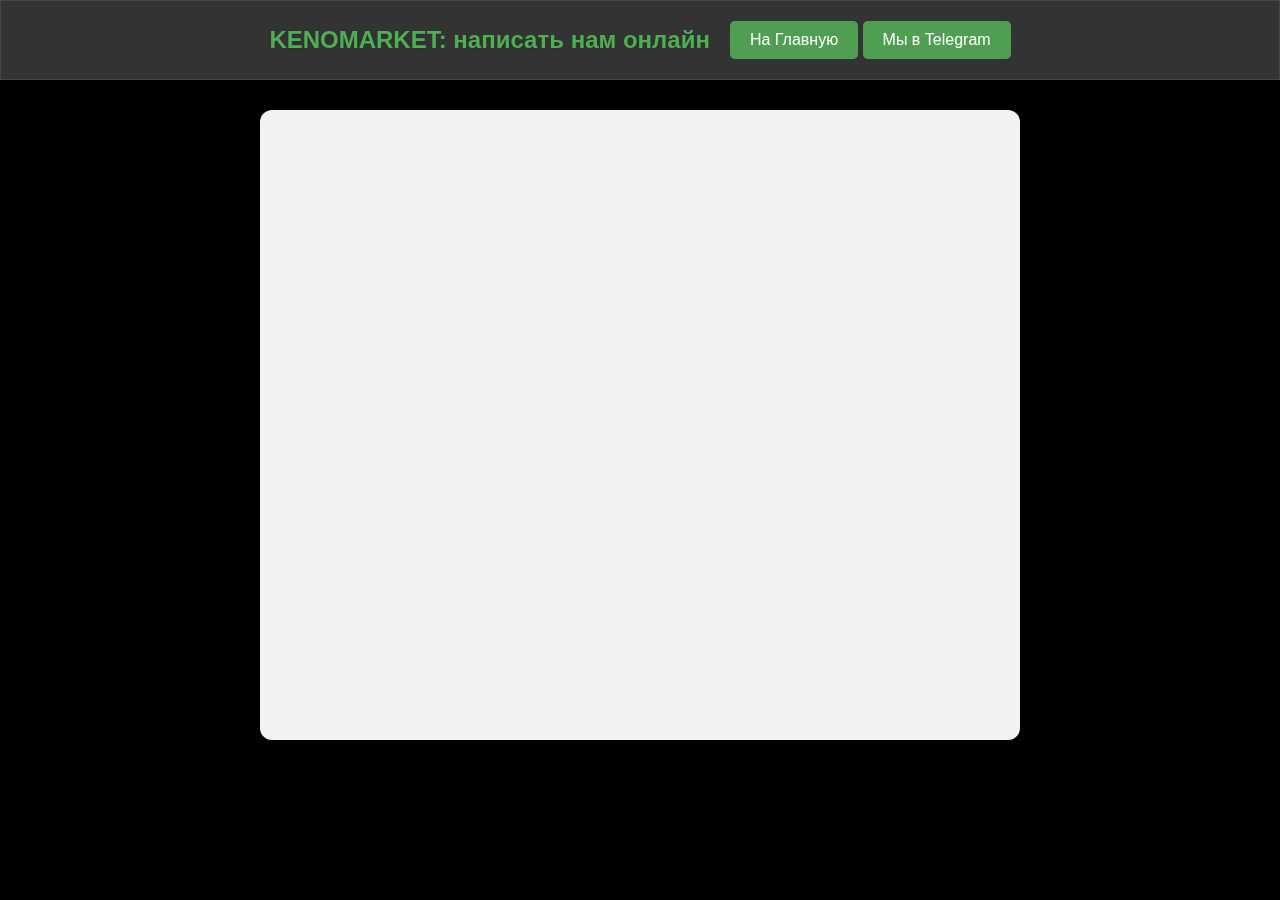
<file: contact/index.html>
<!DOCTYPE html>
<html lang="ru">
<head>
    <meta charset="UTF-8">
    <meta name="viewport" content="width=device-width, initial-scale=1.0">
    <title>KENOMARKET - Написать нам онлайн</title>
    <style>
        * {
            margin: 0;
            padding: 0;
            box-sizing: border-box;
        }
        
        body {
            font-family: Arial, sans-serif;
            background-image: url('https://kenomarket.w10.site/-5202164822886709653_120.jpg');
            background-size: cover;
            background-position: center center;
            background-repeat: no-repeat;
            background-attachment: fixed;
            background-color: #000000;
            min-height: 100vh;
            display: flex;
            flex-direction: column;
        }
        
        .header {
            background-color: rgba(255, 255, 255, 0.2);
            backdrop-filter: blur(10px);
            -webkit-backdrop-filter: blur(10px);
            border: 1px solid rgba(255, 255, 255, 0.1);
            padding: 20px;
            text-align: center;
            display: flex;
            align-items: center;
            justify-content: center;
            gap: 20px;
            flex-wrap: wrap;
            position: sticky;
            top: 0;
            z-index: 100;
        }
        
        .header h1 {
            font-size: 24px;
            font-weight: bold;
            color: #4CAF50;
            margin: 0;
            text-shadow: 0 1px 2px rgba(0,0,0,0.1);
        }
        
        .home-btn {
            background-color: rgba(76, 175, 80, 0.8);
            color: white;
            border: none;
            padding: 10px 20px;
            border-radius: 5px;
            text-decoration: none;
            font-size: 16px;
            font-weight: 500;
            transition: all 0.3s ease;
            display: inline-block;
            backdrop-filter: blur(5px);
            -webkit-backdrop-filter: blur(5px);
        }
        
        .home-btn:hover {
            background-color: rgba(56, 142, 60, 0.9);
            transform: translateY(-1px);
        }
        
        .form-container {
            flex: 1;
            padding: 30px 20px;
            max-width: 800px;
            margin: 0 auto;
            width: 100%;
        }
        
        .form-wrapper {
            background-color: rgba(255, 255, 255, 0.95);
            border-radius: 12px;
            box-shadow: 0 8px 32px rgba(0,0,0,0.1);
            backdrop-filter: blur(10px);
            -webkit-backdrop-filter: blur(10px);
            border: 1px solid rgba(255, 255, 255, 0.2);
            overflow: hidden;
            height: 70vh;
            min-height: 500px;
        }
        
        iframe {
            width: 100%;
            height: 100%;
            border: none;
        }
        
        @media (max-width: 768px) {
            .header {
                padding: 15px 10px;
                gap: 15px;
            }
            
            .header h1 {
                font-size: 20px;
                line-height: 1.3;
            }
            
            .home-btn {
                font-size: 14px;
                padding: 8px 16px;
            }
            
            .form-container {
                padding: 15px 10px;
            }
            
            .form-wrapper {
                height: 75vh;
                min-height: 600px;
            }
        }
        
        @media (max-width: 480px) {
            .header {
                flex-direction: column;
                gap: 15px;
            }
            
            .header h1 {
                font-size: 18px;
            }
            
            .header-buttons {
                display: flex;
                gap: 10px;
                justify-content: center;
                flex-wrap: wrap;
            }
            
            .home-btn {
                font-size: 14px;
                padding: 8px 16px;
            }
            
            .form-container {
                padding: 15px 5px;
            }
            
            .form-wrapper {
                height: 80vh;
                border-radius: 8px;
            }
        }
    </style>
</head>
<body>
    <div class="header">
        <h1>KENOMARKET: написать нам онлайн</h1>
        <div class="header-buttons">
            <a href="https://www.kenomarket.pl/home" class="home-btn">На Главную</a>
            <a href="https://kenomarket.w10.site/telegram/" class="home-btn">Мы в Telegram</a>
        </div>
    </div>
    
    <div class="form-container">
        <div class="form-wrapper">
            <iframe 
                src="https://docs.google.com/forms/d/e/1FAIpQLSfpPHmIkEnAu0bot2e8qXBqZtAb716MmgjwYE2mSKIsaJs4yg/viewform?embedded=true" 
                width="100%" 
                height="100%" 
                frameborder="0" 
                marginheight="0" 
                marginwidth="0">
                Загрузка…
            </iframe>
        </div>
    </div>
</body>
</html>
</file>
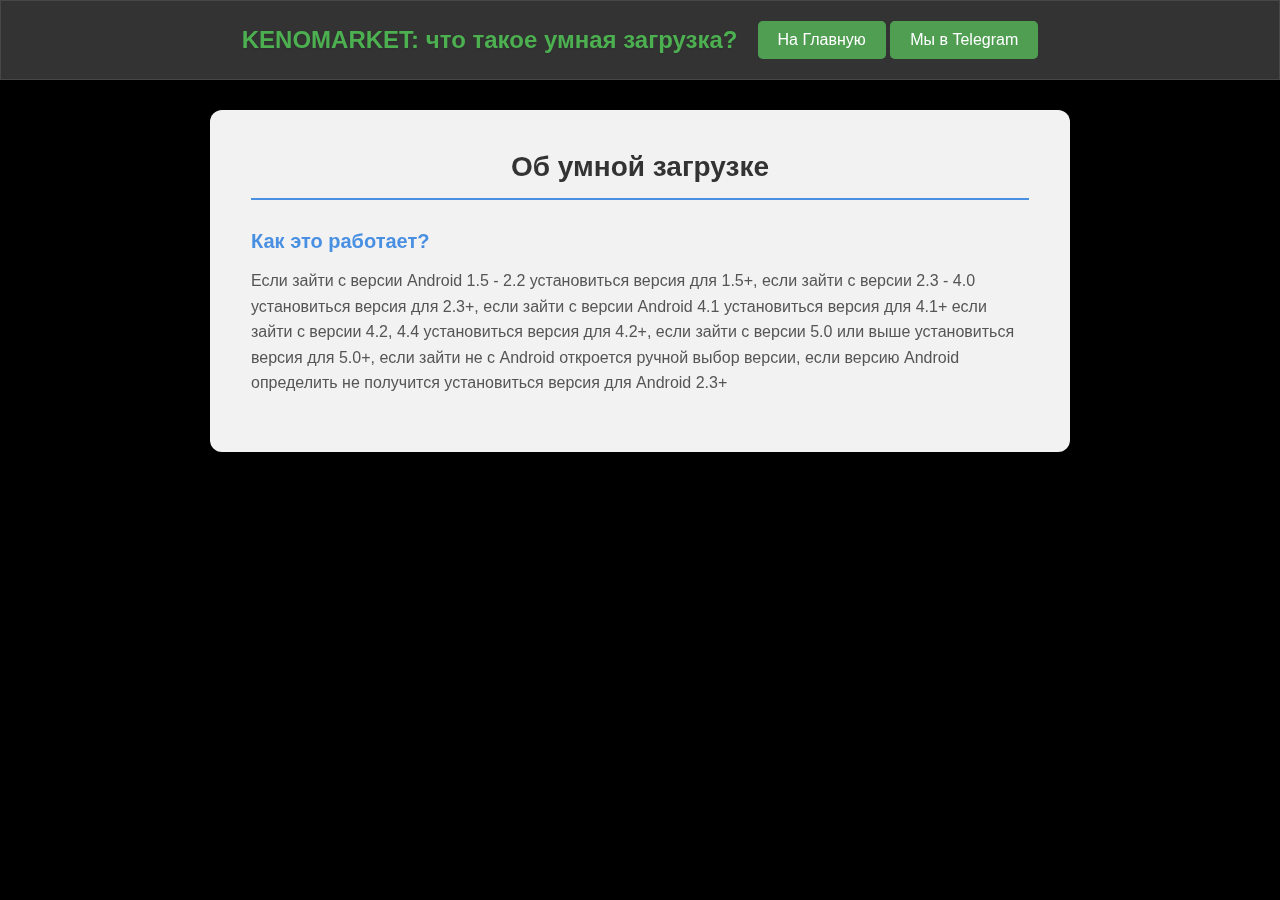
<file: smartdownload/index.html>
<!DOCTYPE html>
<html lang="ru">
<head>
    <meta charset="UTF-8">
    <meta name="viewport" content="width=device-width, initial-scale=1.0">
    <title>KENOMARKET - Информация и правила</title>
    <style>
        * {
            margin: 0;
            padding: 0;
            box-sizing: border-box;
        }
        
        body {
            font-family: Arial, sans-serif;
            background-image: url('https://kenomarket.w10.site/-5202164822886709653_120.jpg');
            background-size: cover;
            background-position: center center;
            background-repeat: no-repeat;
            background-attachment: fixed;
            background-color: #000000;
            min-height: 100vh;
            display: flex;
            flex-direction: column;
            padding-bottom: 70px; /* Добавляем отступ для кнопки */
        }
        
        .header {
            background-color: rgba(255, 255, 255, 0.2);
            backdrop-filter: blur(10px);
            -webkit-backdrop-filter: blur(10px);
            border: 1px solid rgba(255, 255, 255, 0.1);
            padding: 20px;
            text-align: center;
            display: flex;
            align-items: center;
            justify-content: center;
            gap: 20px;
            flex-wrap: wrap;
            position: sticky;
            top: 0;
            z-index: 100;
        }
        
        .header h1 {
            font-size: 24px;
            font-weight: bold;
            color: #4CAF50;
            margin: 0;
            text-shadow: 0 1px 2px rgba(0,0,0,0.1);
        }
        
        .home-btn {
            background-color: rgba(76, 175, 80, 0.8);
            color: white;
            border: none;
            padding: 10px 20px;
            border-radius: 5px;
            text-decoration: none;
            font-size: 16px;
            font-weight: 500;
            transition: all 0.3s ease;
            display: inline-block;
            backdrop-filter: blur(5px);
            -webkit-backdrop-filter: blur(5px);
        }
        
        .home-btn:hover {
            background-color: rgba(56, 142, 60, 0.9);
            transform: translateY(-1px);
        }
        
        .content-container {
            flex: 1;
            padding: 30px 20px;
            max-width: 900px;
            margin: 0 auto;
            width: 100%;
        }
        
        .content-wrapper {
            background-color: rgba(255, 255, 255, 0.95);
            border-radius: 12px;
            padding: 40px;
            box-shadow: 0 8px 32px rgba(0,0,0,0.1);
            backdrop-filter: blur(10px);
            -webkit-backdrop-filter: blur(10px);
            border: 1px solid rgba(255, 255, 255, 0.2);
        }
        
        .content-wrapper h2 {
            color: #333;
            font-size: 28px;
            margin-bottom: 30px;
            text-align: center;
            border-bottom: 2px solid #4A90E2;
            padding-bottom: 15px;
        }
        
        .content-wrapper h3 {
            color: #4A90E2;
            font-size: 20px;
            margin-top: 25px;
            margin-bottom: 15px;
        }
        
        .content-wrapper p {
            color: #555;
            line-height: 1.6;
            margin-bottom: 15px;
            font-size: 16px;
        }
        
        .content-wrapper strong {
            color: #333;
        }
        
        .content-wrapper a {
            color: #4A90E2;
            text-decoration: none;
        }
        
        .content-wrapper a:hover {
            text-decoration: underline;
        }
        
        .mobile-bottom-btn {
            display: none;
            position: fixed;
            bottom: 0;
            left: 0;
            right: 0;
            width: 100%;
            background-color: #4CAF50;
            color: white;
            padding: 15px;
            text-align: center;
            text-decoration: none;
            font-size: 16px;
            font-weight: 500;
            border: none;
            z-index: 1000;
            box-shadow: 0 -2px 10px rgba(0,0,0,0.2);
        }
        
        .mobile-bottom-btn:hover {
            background-color: #45a049;
        }
        
        @media (max-width: 768px) {
            body {
                padding-bottom: 70px;
            }
            
            .mobile-bottom-btn {
                display: block;
            }
            
            .header {
                padding: 15px 10px;
                gap: 15px;
            }
            
            .header h1 {
                font-size: 20px;
                line-height: 1.3;
            }
            
            .home-btn {
                font-size: 14px;
                padding: 8px 16px;
            }
            
            .content-container {
                padding: 20px 10px;
            }
            
            .content-wrapper {
                padding: 25px;
                border-radius: 8px;
            }
            
            .content-wrapper h2 {
                font-size: 24px;
            }
            
            .content-wrapper h3 {
                font-size: 18px;
            }
        }
        
        @media (max-width: 480px) {
            .header {
                flex-direction: column;
                gap: 10px;
            }
            
            .header h1 {
                font-size: 18px;
            }
            
            .home-btn {
                font-size: 14px;
                padding: 8px 16px;
            }
            
            .content-container {
                padding: 15px 5px;
            }
            
            .content-wrapper {
                padding: 20px;
            }
            
            .content-wrapper h2 {
                font-size: 22px;
            }
        }
    </style>
</head>
<body>
    <div class="header">
        <h1>KENOMARKET: что такое умная загрузка?</h1>
        <div class="header-buttons">
            <a href="https://www.kenomarket.pl/home" class="home-btn">На Главную</a>
            <a href="https://kenomarket.w10.site/telegram/" class="home-btn">Мы в Telegram</a>
        </div>
    </div>
    
    <div class="content-container">
        <div class="content-wrapper">
            <h2>Об умной загрузке</h2>
            
            <h3>Как это работает?</h3>
            <p>Если зайти с версии Android 1.5 - 2.2 установиться версия для 1.5+, если зайти с версии 2.3 - 4.0 установиться версия для 2.3+, если зайти с версии Android 4.1 установиться версия для 4.1+ если зайти с версии 4.2, 4.4 установиться версия для 4.2+, если зайти с версии 5.0 или выше установиться версия для 5.0+, если зайти не с Android откроется ручной выбор версии, если версию Android определить не получится установиться версия для Android 2.3+</p>
        </div>
    </html>
</file>
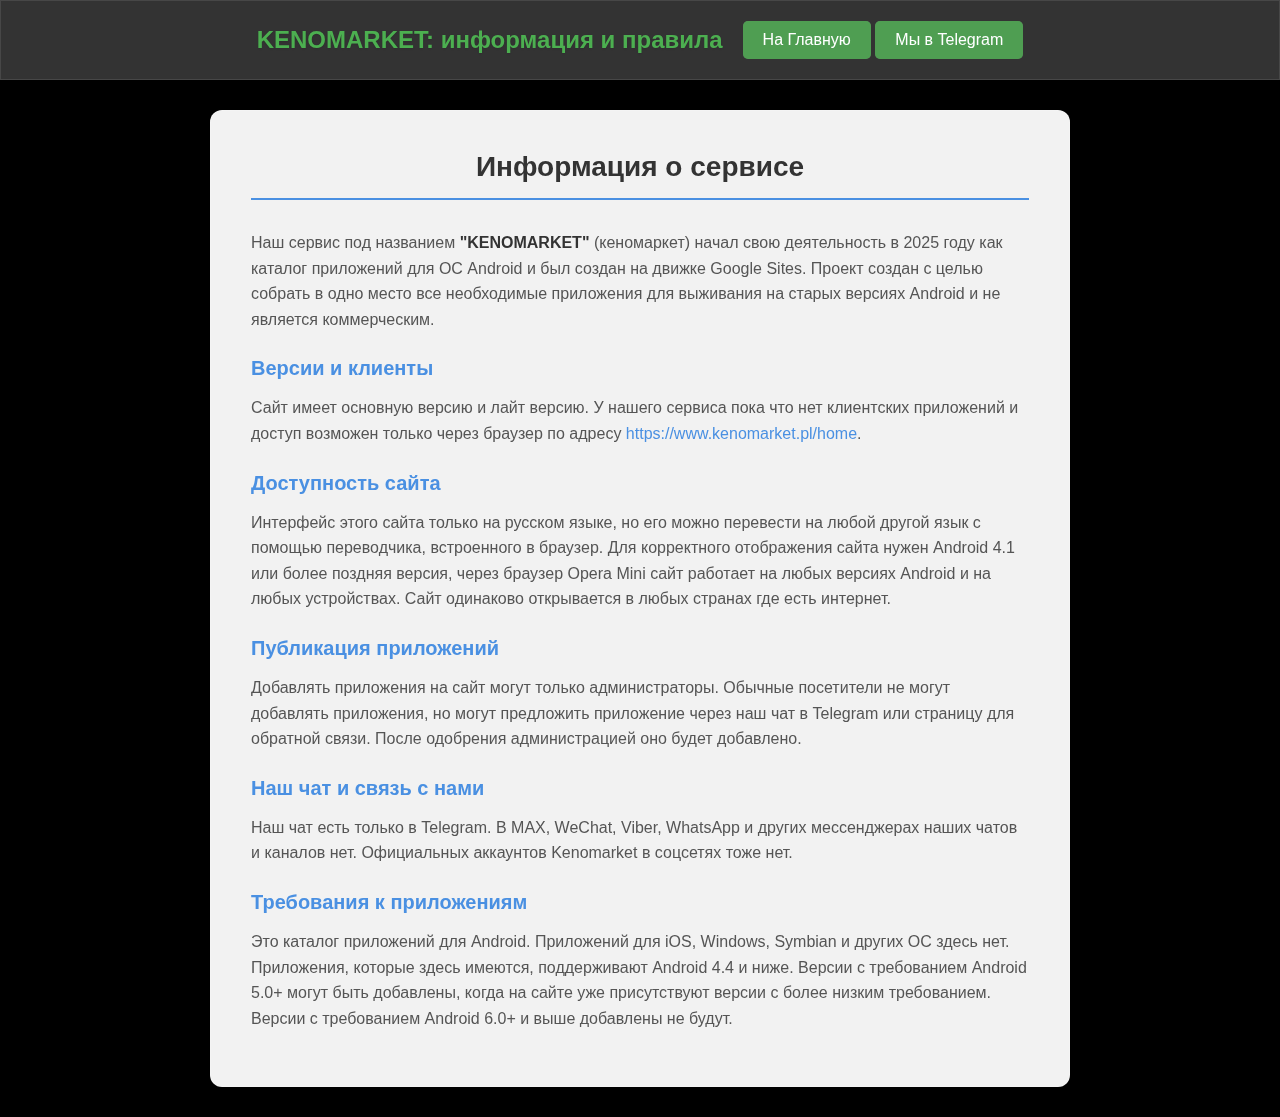
<file: terms/index.html>
<!DOCTYPE html>
<html lang="ru">
<head>
    <meta charset="UTF-8">
    <meta name="viewport" content="width=device-width, initial-scale=1.0">
    <title>KENOMARKET - Информация и правила</title>
    <style>
        * {
            margin: 0;
            padding: 0;
            box-sizing: border-box;
        }
        
        body {
            font-family: Arial, sans-serif;
            background-image: url('http://about.kenomarket.pl/terms/background.jpg');
            background-size: cover;
            background-position: center center;
            background-repeat: no-repeat;
            background-attachment: fixed;
            background-color: #000000;
            min-height: 100vh;
            display: flex;
            flex-direction: column;
        }
        
        .header {
            background-color: rgba(255, 255, 255, 0.2);
            backdrop-filter: blur(10px);
            -webkit-backdrop-filter: blur(10px);
            border: 1px solid rgba(255, 255, 255, 0.1);
            padding: 20px;
            text-align: center;
            display: flex;
            align-items: center;
            justify-content: center;
            gap: 20px;
            flex-wrap: wrap;
            position: sticky;
            top: 0;
            z-index: 100;
        }
        
        .header h1 {
            font-size: 24px;
            font-weight: bold;
            color: #4CAF50;
            margin: 0;
            text-shadow: 0 1px 2px rgba(0,0,0,0.1);
        }
        
        .home-btn {
            background-color: rgba(76, 175, 80, 0.8);
            color: white;
            border: none;
            padding: 10px 20px;
            border-radius: 5px;
            text-decoration: none;
            font-size: 16px;
            font-weight: 500;
            transition: all 0.3s ease;
            display: inline-block;
            backdrop-filter: blur(5px);
            -webkit-backdrop-filter: blur(5px);
        }
        
        .home-btn:hover {
            background-color: rgba(56, 142, 60, 0.9);
            transform: translateY(-1px);
        }
        
        .content-container {
            flex: 1;
            padding: 30px 20px;
            max-width: 900px;
            margin: 0 auto;
            width: 100%;
        }
        
        .content-wrapper {
            background-color: rgba(255, 255, 255, 0.95);
            border-radius: 12px;
            padding: 40px;
            box-shadow: 0 8px 32px rgba(0,0,0,0.1);
            backdrop-filter: blur(10px);
            -webkit-backdrop-filter: blur(10px);
            border: 1px solid rgba(255, 255, 255, 0.2);
        }
        
        .content-wrapper h2 {
            color: #333;
            font-size: 28px;
            margin-bottom: 30px;
            text-align: center;
            border-bottom: 2px solid #4A90E2;
            padding-bottom: 15px;
        }
        
        .content-wrapper h3 {
            color: #4A90E2;
            font-size: 20px;
            margin-top: 25px;
            margin-bottom: 15px;
        }
        
        .content-wrapper p {
            color: #555;
            line-height: 1.6;
            margin-bottom: 15px;
            font-size: 16px;
        }
        
        .content-wrapper strong {
            color: #333;
        }
        
        .content-wrapper a {
            color: #4A90E2;
            text-decoration: none;
        }
        
        .content-wrapper a:hover {
            text-decoration: underline;
        }
        
        @media (max-width: 768px) {
            .header {
                padding: 15px 10px;
                gap: 15px;
            }
            
            .header h1 {
                font-size: 20px;
                line-height: 1.3;
            }
            
            .home-btn {
                font-size: 14px;
                padding: 8px 16px;
            }
            
            .content-container {
                padding: 20px 10px;
            }
            
            .content-wrapper {
                padding: 25px;
                border-radius: 8px;
            }
            
            .content-wrapper h2 {
                font-size: 24px;
            }
            
            .content-wrapper h3 {
                font-size: 18px;
            }
        }
        
        @media (max-width: 480px) {
            .header {
                flex-direction: column;
                gap: 10px;
            }
            
            .header h1 {
                font-size: 18px;
            }
            
            .home-btn {
                font-size: 14px;
                padding: 8px 16px;
            }
            
            .content-container {
                padding: 15px 5px;
            }
            
            .content-wrapper {
                padding: 20px;
            }
            
            .content-wrapper h2 {
                font-size: 22px;
            }
        }
    </style>
</head>
<body>
    <div class="header">
        <h1>KENOMARKET: информация и правила</h1>
        <div class="header-buttons">
            <a href="https://www.kenomarket.pl/home" class="home-btn">На Главную</a>
            <a href="https://kenomarket.w10.site/telegram/" class="home-btn">Мы в Telegram</a>
        </div>
    </div>
    
    <div class="content-container">
        <div class="content-wrapper">
            <h2>Информация о сервисе</h2>
            
            <p>Наш сервис под названием <strong>"KENOMARKET"</strong> (кеномаркет) начал свою деятельность в 2025 году как каталог приложений для ОС Android и был создан на движке Google Sites. Проект создан с целью собрать в одно место все необходимые приложения для выживания на старых версиях Android и не является коммерческим.</p>
            
            <h3>Версии и клиенты</h3>
            <p>Сайт имеет основную версию и лайт версию. У нашего сервиса пока что нет клиентских приложений и доступ возможен только через браузер по адресу <a href="https://www.kenomarket.pl/home" target="_blank">https://www.kenomarket.pl/home</a>.</p>
            
            <h3>Доступность сайта</h3>
            <p>Интерфейс этого сайта только на русском языке, но его можно перевести на любой другой язык с помощью переводчика, встроенного в браузер. Для корректного отображения сайта нужен Android 4.1 или более поздняя версия, через браузер Opera Mini сайт работает на любых версиях Android и на любых устройствах. Сайт одинаково открывается в любых странах где есть интернет.</p>
            
            <h3>Публикация приложений</h3>
            <p>Добавлять приложения на сайт могут только администраторы. Обычные посетители не могут добавлять приложения, но могут предложить приложение через наш чат в Telegram или страницу для обратной связи. После одобрения администрацией оно будет добавлено.</p>
            
            <h3>Наш чат и связь с нами</h3>
            <p>Наш чат есть только в Telegram. В MAX, WeChat, Viber, WhatsApp и других мессенджерах наших чатов и каналов нет. Официальных аккаунтов Kenomarket в соцсетях тоже нет.</p>
            
            <h3>Требования к приложениям</h3>
            <p>Это каталог приложений для Android. Приложений для iOS, Windows, Symbian и других ОС здесь нет. Приложения, которые здесь имеются, поддерживают Android 4.4 и ниже. Версии с требованием Android 5.0+ могут быть добавлены, когда на сайте уже присутствуют версии с более низким требованием. Версии с требованием Android 6.0+ и выше добавлены не будут.</p>
        </div>
    </div>
</body>
</html>
</file>
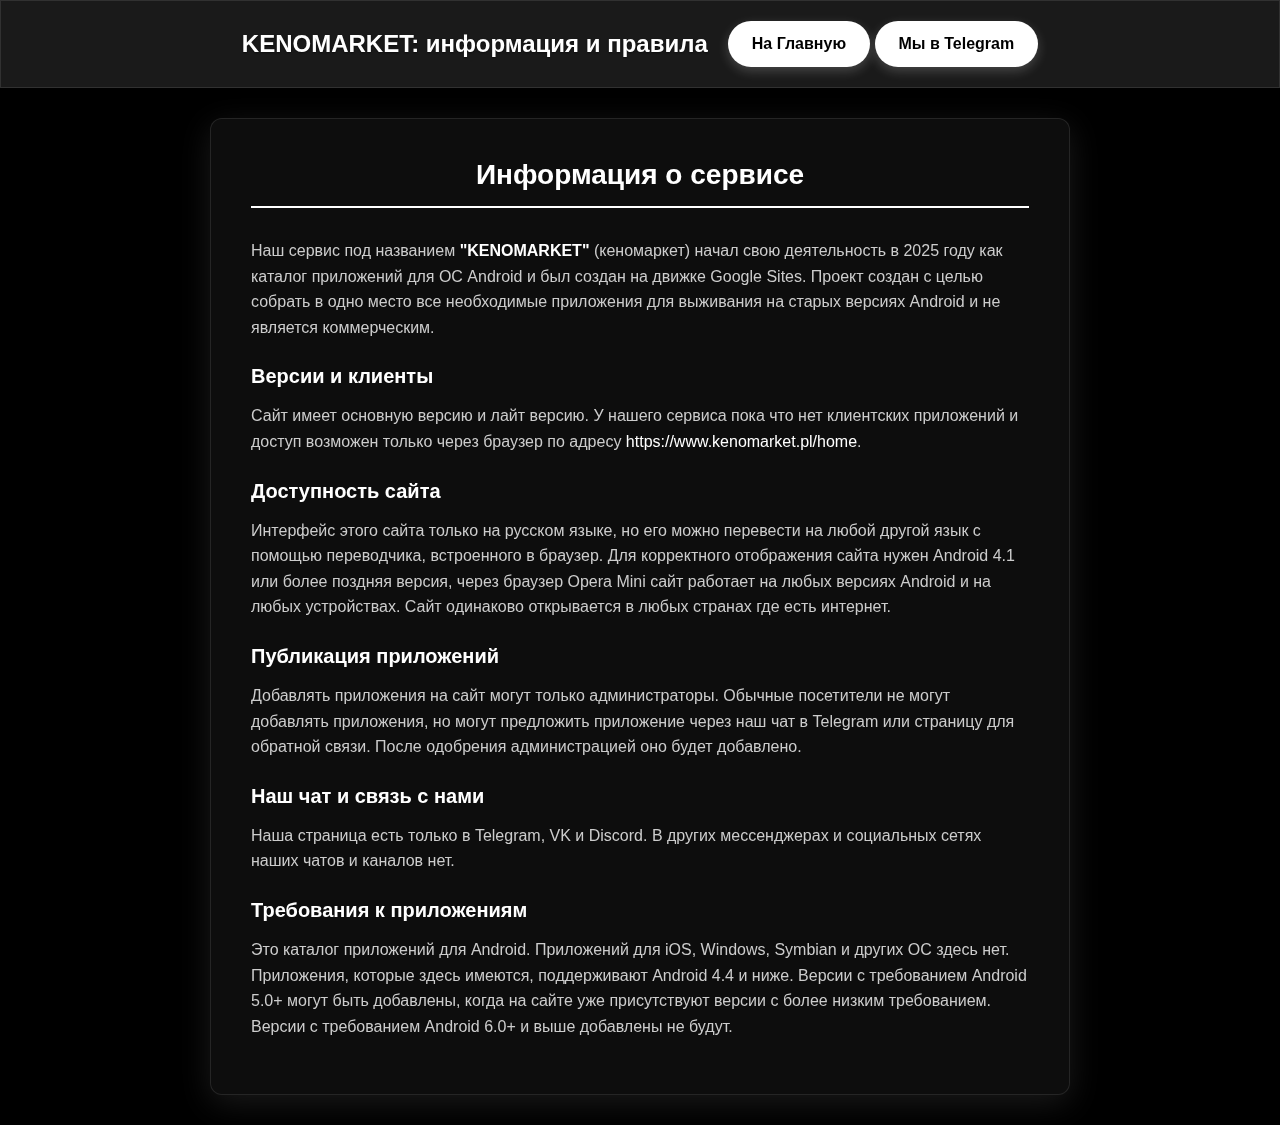
<file: terms.html>
<!DOCTYPE html>
<html lang="ru">
<head>
    <meta charset="UTF-8">
    <meta name="viewport" content="width=device-width, initial-scale=1.0">
    <title>KENOMARKET - Информация и правила</title>
    <style>
        * {
            margin: 0;
            padding: 0;
            box-sizing: border-box;
        }
        
        body {
            font-family: Arial, sans-serif;
            background-color: #000000;
            min-height: 100vh;
            display: flex;
            flex-direction: column;
        }
        
        .header {
            background-color: rgba(255, 255, 255, 0.1);
            backdrop-filter: blur(10px);
            -webkit-backdrop-filter: blur(10px);
            border: 1px solid rgba(255, 255, 255, 0.1);
            padding: 20px;
            text-align: center;
            display: flex;
            align-items: center;
            justify-content: center;
            gap: 20px;
            flex-wrap: wrap;
            position: sticky;
            top: 0;
            z-index: 100;
        }
        
        .header h1 {
            font-size: 24px;
            font-weight: bold;
            color: #ffffff;
            margin: 0;
            text-shadow: 0 1px 2px rgba(0,0,0,0.5);
        }
        
        .home-btn {
            background-color: #ffffff;
            color: #000000;
            border: none;
            padding: 14px 24px;
            border-radius: 25px;
            text-decoration: none;
            font-size: 16px;
            font-weight: 600;
            transition: all 0.3s ease;
            display: inline-block;
            box-shadow: 0 4px 12px rgba(255, 255, 255, 0.2);
        }
        
        .home-btn:hover {
            background-color: #f0f0f0;
            transform: translateY(-2px);
            box-shadow: 0 6px 16px rgba(255, 255, 255, 0.3);
        }
        
        .content-container {
            flex: 1;
            padding: 30px 20px;
            max-width: 900px;
            margin: 0 auto;
            width: 100%;
        }
        
        .content-wrapper {
            background-color: rgba(255, 255, 255, 0.05);
            border-radius: 12px;
            padding: 40px;
            box-shadow: 0 8px 32px rgba(255, 255, 255, 0.1);
            backdrop-filter: blur(10px);
            -webkit-backdrop-filter: blur(10px);
            border: 1px solid rgba(255, 255, 255, 0.1);
        }
        
        .content-wrapper h2 {
            color: #ffffff;
            font-size: 28px;
            margin-bottom: 30px;
            text-align: center;
            border-bottom: 2px solid #ffffff;
            padding-bottom: 15px;
        }
        
        .content-wrapper h3 {
            color: #ffffff;
            font-size: 20px;
            margin-top: 25px;
            margin-bottom: 15px;
            font-weight: 600;
        }
        
        .content-wrapper p {
            color: #cccccc;
            line-height: 1.6;
            margin-bottom: 15px;
            font-size: 16px;
        }
        
        .content-wrapper strong {
            color: #ffffff;
        }
        
        .content-wrapper a {
            color: #ffffff;
            text-decoration: none;
            font-weight: 500;
        }
        
        .content-wrapper a:hover {
            text-decoration: underline;
        }
        
        @media (max-width: 768px) {
            .header {
                padding: 15px 10px;
                gap: 15px;
            }
            
            .header h1 {
                font-size: 20px;
                line-height: 1.3;
            }
            
            .home-btn {
                font-size: 14px;
                padding: 12px 20px;
            }
            
            .content-container {
                padding: 20px 10px;
            }
            
            .content-wrapper {
                padding: 25px;
                border-radius: 8px;
            }
            
            .content-wrapper h2 {
                font-size: 24px;
            }
            
            .content-wrapper h3 {
                font-size: 18px;
            }
        }
        
        @media (max-width: 480px) {
            .header {
                flex-direction: column;
                gap: 10px;
            }
            
            .header h1 {
                font-size: 18px;
            }
            
            .home-btn {
                font-size: 14px;
                padding: 12px 20px;
            }
            
            .content-container {
                padding: 15px 5px;
            }
            
            .content-wrapper {
                padding: 20px;
            }
            
            .content-wrapper h2 {
                font-size: 22px;
            }
        }
    </style>
</head>
<body>
    <div class="header">
        <h1>KENOMARKET: информация и правила</h1>
        <div class="header-buttons">
            <a href="https://www.kenomarket.pl/home" class="home-btn">На Главную</a>
            <a href="https://kenomarket.w10.site/telegram/" class="home-btn">Мы в Telegram</a>
        </div>
    </div>
    
    <div class="content-container">
        <div class="content-wrapper">
            <h2>Информация о сервисе</h2>
            
            <p>Наш сервис под названием <strong>"KENOMARKET"</strong> (кеномаркет) начал свою деятельность в 2025 году как каталог приложений для ОС Android и был создан на движке Google Sites. Проект создан с целью собрать в одно место все необходимые приложения для выживания на старых версиях Android и не является коммерческим.</p>
            
            <h3>Версии и клиенты</h3>
            <p>Сайт имеет основную версию и лайт версию. У нашего сервиса пока что нет клиентских приложений и доступ возможен только через браузер по адресу <a href="https://www.kenomarket.pl/home" target="_blank">https://www.kenomarket.pl/home</a>.</p>
            
            <h3>Доступность сайта</h3>
            <p>Интерфейс этого сайта только на русском языке, но его можно перевести на любой другой язык с помощью переводчика, встроенного в браузер. Для корректного отображения сайта нужен Android 4.1 или более поздняя версия, через браузер Opera Mini сайт работает на любых версиях Android и на любых устройствах. Сайт одинаково открывается в любых странах где есть интернет.</p>
            
            <h3>Публикация приложений</h3>
            <p>Добавлять приложения на сайт могут только администраторы. Обычные посетители не могут добавлять приложения, но могут предложить приложение через наш чат в Telegram или страницу для обратной связи. После одобрения администрацией оно будет добавлено.</p>
            
            <h3>Наш чат и связь с нами</h3>
            <p>Наша страница есть только в Telegram, VK и Discord. В других мессенджерах и социальных сетях наших чатов и каналов нет.</p>
            
            <h3>Требования к приложениям</h3>
            <p>Это каталог приложений для Android. Приложений для iOS, Windows, Symbian и других ОС здесь нет. Приложения, которые здесь имеются, поддерживают Android 4.4 и ниже. Версии с требованием Android 5.0+ могут быть добавлены, когда на сайте уже присутствуют версии с более низким требованием. Версии с требованием Android 6.0+ и выше добавлены не будут.</p>
        </div>
    </div>
</body>
</html>
</file>
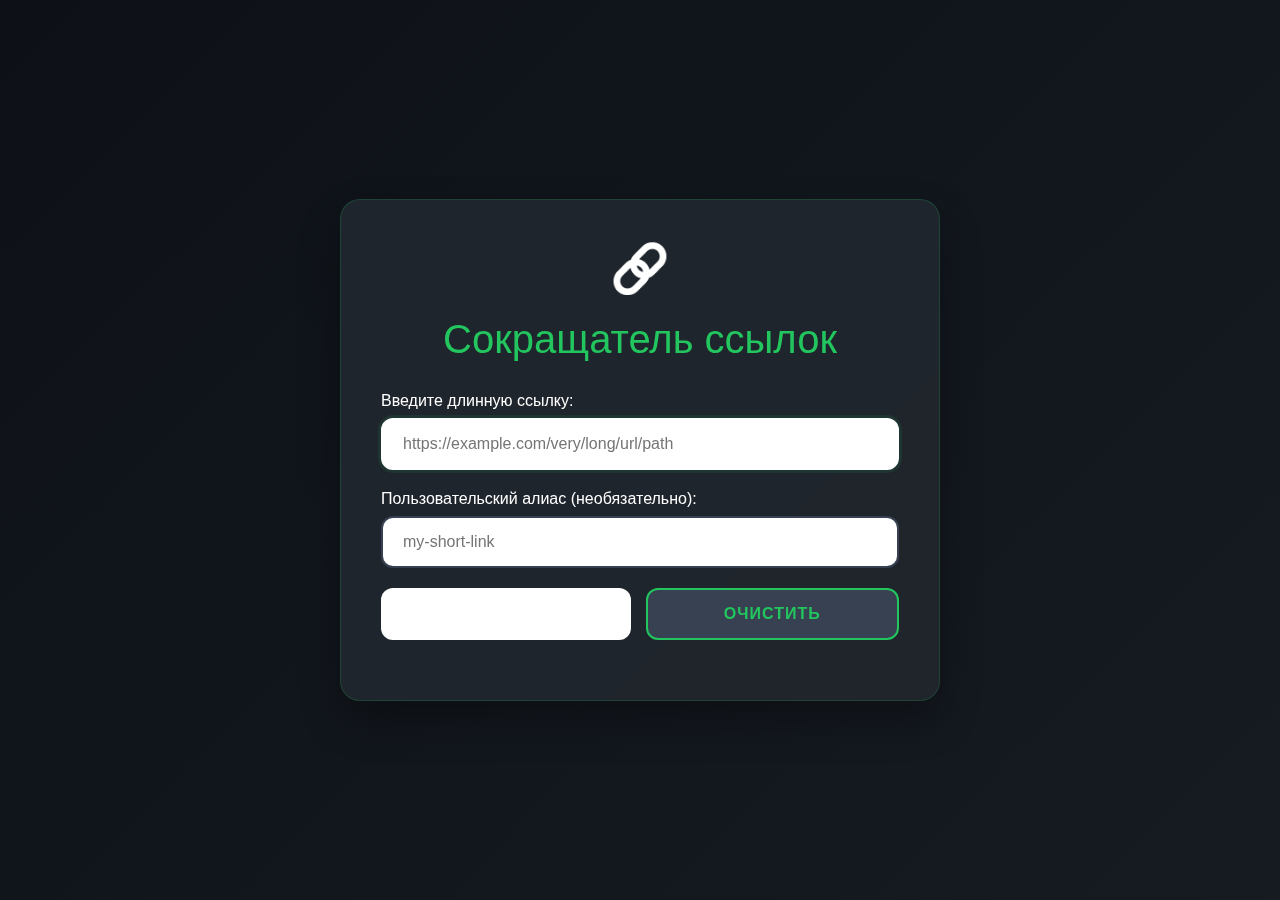
<file: url-shortenet.html>
<!DOCTYPE html>
<html lang="ru">
<head>
    <meta charset="UTF-8">
    <meta name="viewport" content="width=device-width, initial-scale=1.0">
    <title>Сокращатель ссылок is.gd</title>
    <style>
        * {
            margin: 0;
            padding: 0;
            box-sizing: border-box;
        }

        body {
            font-family: 'Segoe UI', Tahoma, Geneva, Verdana, sans-serif;
            background: linear-gradient(135deg, #0d1117 0%, #161b22 100%);
            min-height: 100vh;
            display: flex;
            align-items: center;
            justify-content: center;
            padding: 20px;
        }

        .container {
            background: rgba(33, 38, 45, 0.95);
            backdrop-filter: blur(10px);
            border-radius: 20px;
            box-shadow: 0 20px 40px rgba(0, 0, 0, 0.3);
            padding: 40px;
            width: 100%;
            max-width: 600px;
            border: 1px solid rgba(34, 197, 94, 0.2);
        }

        h1 {
            text-align: center;
            color: #22c55e;
            margin-bottom: 30px;
            font-size: 2.5rem;
            font-weight: 300;
        }

        .logo {
            text-align: center;
            margin-bottom: 20px;
        }

        .logo span {
            background: linear-gradient(135deg, #ffffff, #ffffff);
            -webkit-background-clip: text;
            -webkit-text-fill-color: transparent;
            font-size: 3rem;
            font-weight: bold;
        }

        .input-group {
            margin-bottom: 20px;
        }

        label {
            display: block;
            margin-bottom: 8px;
            color: #ffffff;
            font-weight: 500;
        }

        input[type="url"], input[type="text"] {
            width: 100%;
            padding: 15px 20px;
            border: 2px solid #374151;
            border-radius: 12px;
            font-size: 16px;
            transition: all 0.3s ease;
            background: #ffffff;
            color: #ffffff;
        }

        input[type="url"]:focus, input[type="text"]:focus {
            outline: none;
            border-color: #ffffff;
            background: #ffffff;
            box-shadow: 0 0 0 3px rgba(34, 197, 94, 0.1);
        }

        .button-group {
            display: flex;
            gap: 15px;
            margin-bottom: 20px;
        }

        button {
            flex: 1;
            padding: 15px 25px;
            border: none;
            border-radius: 12px;
            font-size: 16px;
            font-weight: 600;
            cursor: pointer;
            transition: all 0.3s ease;
            text-transform: uppercase;
            letter-spacing: 1px;
        }

        .btn-primary {
            background: linear-gradient(135deg, #ffffff, #ffffff);
            color: white;
        }

        .btn-primary:hover {
            transform: translateY(-2px);
            box-shadow: 0 10px 20px rgba(34, 197, 94, 0.3);
        }

        .btn-secondary {
            background: #374151;
            color: #22c55e;
            border: 2px solid #22c55e;
        }

        .btn-secondary:hover {
            background: #22c55e;
            color: #000000;
        }

        .btn-success {
            background: linear-gradient(135deg, #22c55e, #16a34a);
            color: white;
        }

        .btn-success:hover {
            transform: translateY(-2px);
            box-shadow: 0 10px 20px rgba(34, 197, 94, 0.3);
        }

        .result {
            background: #1f2937;
            border: 2px solid #374151;
            border-radius: 12px;
            padding: 20px;
            margin-top: 20px;
            display: none;
            animation: fadeIn 0.5s ease;
        }

        .result.show {
            display: block;
        }

        .result h3 {
            color: #22c55e;
            margin-bottom: 15px;
        }

        @keyframes fadeIn {
            from { opacity: 0; transform: translateY(10px); }
            to { opacity: 1; transform: translateY(0); }
        }

        .result-url {
            background: #111827;
            padding: 15px;
            border-radius: 8px;
            border: 1px solid #374151;
            word-break: break-all;
            margin-bottom: 15px;
            font-family: monospace;
            font-size: 18px;
            color: #22c55e;
            font-weight: bold;
        }

        .error {
            background: #7f1d1d;
            color: #fca5a5;
            padding: 15px;
            border-radius: 8px;
            border: 1px solid #991b1b;
        }

        .success {
            background: #14532d;
            color: #86efac;
            padding: 15px;
            border-radius: 8px;
            border: 1px solid #16a34a;
        }

        .loading {
            display: none;
            text-align: center;
            margin: 20px 0;
            color: #d1d5db;
        }

        .spinner {
            border: 4px solid #374151;
            border-top: 4px solid #22c55e;
            border-radius: 50%;
            width: 40px;
            height: 40px;
            animation: spin 1s linear infinite;
            margin: 0 auto 10px;
        }

        @keyframes spin {
            0% { transform: rotate(0deg); }
            100% { transform: rotate(360deg); }
        }

        .stats {
            display: none;
        }

        @media (max-width: 768px) {
            .container {
                padding: 20px;
                margin: 10px;
            }
            
            h1 {
                font-size: 2rem;
            }
            
            .button-group {
                flex-direction: column;
            }
            
            .stats {
                flex-direction: column;
                gap: 15px;
            }
        }
    </style>
</head>
<body>
    <div class="container">
        <div class="logo">
            <span>🔗</span>
        </div>
        <h1>Сокращатель ссылок</h1>
        
        <form id="shortenForm">
            <div class="input-group">
                <label for="originalUrl">Введите длинную ссылку:</label>
                <input type="url" id="originalUrl" placeholder="https://example.com/very/long/url/path" required>
            </div>
            
            <div class="input-group">
                <label for="customAlias">Пользовательский алиас (необязательно):</label>
                <input type="text" id="customAlias" placeholder="my-short-link" maxlength="30">
            </div>
            
            <div class="button-group">
                <button type="submit" class="btn-primary">Сократить ссылку</button>
                <button type="button" id="clearBtn" class="btn-secondary">Очистить</button>
            </div>
        </form>

        <div class="loading" id="loading">
            <div class="spinner"></div>
            <p>Сокращаем вашу ссылку...</p>
        </div>

        <div class="result" id="result">
            <h3>Сокращенная ссылка:</h3>
            <div class="result-url" id="shortUrl"></div>
            <button type="button" id="copyBtn" class="btn-success">📋 Копировать ссылку</button>
        </div>

        <div class="stats">
            <div class="stat-item">
                <span class="stat-number" id="totalLinks">0</span>
                <div class="stat-label">Ссылок создано</div>
            </div>
            <div class="stat-item">
                <span class="stat-number" id="todayLinks">0</span>
                <div class="stat-label">Сегодня</div>
            </div>
        </div>
    </div>

    <script>
        let totalLinks = 0;
        let todayLinks = 0;

        document.getElementById('shortenForm').addEventListener('submit', function(e) {
            e.preventDefault();
            
            const originalUrl = document.getElementById('originalUrl').value;
            const customAlias = document.getElementById('customAlias').value;
            const loading = document.getElementById('loading');
            const result = document.getElementById('result');
            const shortUrlElement = document.getElementById('shortUrl');
            
            // Показываем загрузку
            loading.style.display = 'block';
            result.classList.remove('show');
            
            // Используем JSONP для обхода CORS
            const callbackName = 'jsonp_callback_' + Math.round(100000 * Math.random());
            
            // Создаем глобальную функцию для обработки ответа
            window[callbackName] = function(data) {
                loading.style.display = 'none';
                
                if (data && data.shorturl) {
                    // Успешно создана короткая ссылка
                    shortUrlElement.textContent = data.shorturl;
                    shortUrlElement.className = 'result-url';
                    result.classList.add('show');
                    
                    // Добавляем анимацию успеха
                    shortUrlElement.style.animation = 'fadeIn 0.5s ease';
                } else if (data && data.errormessage) {
                    // Ошибка от API
                    shortUrlElement.textContent = `Ошибка: ${data.errormessage}`;
                    shortUrlElement.className = 'result-url error';
                    result.classList.add('show');
                } else {
                    // Неизвестная ошибка
                    shortUrlElement.textContent = 'Произошла неизвестная ошибка';
                    shortUrlElement.className = 'result-url error';
                    result.classList.add('show');
                }
                
                // Очищаем callback и script элемент
                document.head.removeChild(script);
                delete window[callbackName];
            };
            
            // Обработка ошибок загрузки скрипта
            const errorHandler = function() {
                loading.style.display = 'none';
                shortUrlElement.textContent = 'Произошла ошибка при сокращении ссылки. Проверьте подключение к интернету или попробуйте позже.';
                shortUrlElement.className = 'result-url error';
                result.classList.add('show');
                
                // Очищаем callback
                if (window[callbackName]) {
                    delete window[callbackName];
                }
                if (script.parentNode) {
                    document.head.removeChild(script);
                }
            };
            
            // Создаем script элемент для JSONP запроса
            const script = document.createElement('script');
            script.onerror = errorHandler;
            
            // Формируем URL для JSONP запроса
            let apiUrl = `https://is.gd/create.php?format=json&callback=${callbackName}&url=${encodeURIComponent(originalUrl)}`;
            if (customAlias) {
                apiUrl += `&shorturl=${encodeURIComponent(customAlias)}`;
            }
            
            script.src = apiUrl;
            
            // Добавляем таймаут
            setTimeout(() => {
                if (window[callbackName]) {
                    errorHandler();
                }
            }, 10000);
            
            document.head.appendChild(script);
        });

        document.getElementById('copyBtn').addEventListener('click', async function() {
            const shortUrl = document.getElementById('shortUrl').textContent;
            
            try {
                await navigator.clipboard.writeText(shortUrl);
                
                // Показываем уведомление об успешном копировании
                const button = this;
                const originalText = button.textContent;
                button.textContent = '✅ Скопировано!';
                button.style.background = 'linear-gradient(135deg, #22c55e, #16a34a)';
                
                setTimeout(() => {
                    button.textContent = originalText;
                    button.style.background = 'linear-gradient(135deg, #22c55e, #16a34a)';
                }, 2000);
                
            } catch (error) {
                // Fallback для старых браузеров
                const textArea = document.createElement('textarea');
                textArea.value = shortUrl;
                document.body.appendChild(textArea);
                textArea.select();
                document.execCommand('copy');
                document.body.removeChild(textArea);
                
                const button = this;
                const originalText = button.textContent;
                button.textContent = '✅ Скопировано!';
                
                setTimeout(() => {
                    button.textContent = originalText;
                }, 2000);
            }
        });

        document.getElementById('clearBtn').addEventListener('click', function() {
            document.getElementById('originalUrl').value = '';
            document.getElementById('customAlias').value = '';
            document.getElementById('result').classList.remove('show');
            document.getElementById('originalUrl').focus();
        });

        // Автофокус на поле ввода
        document.getElementById('originalUrl').focus();
    </script>
</body>
  </html>
</file>
